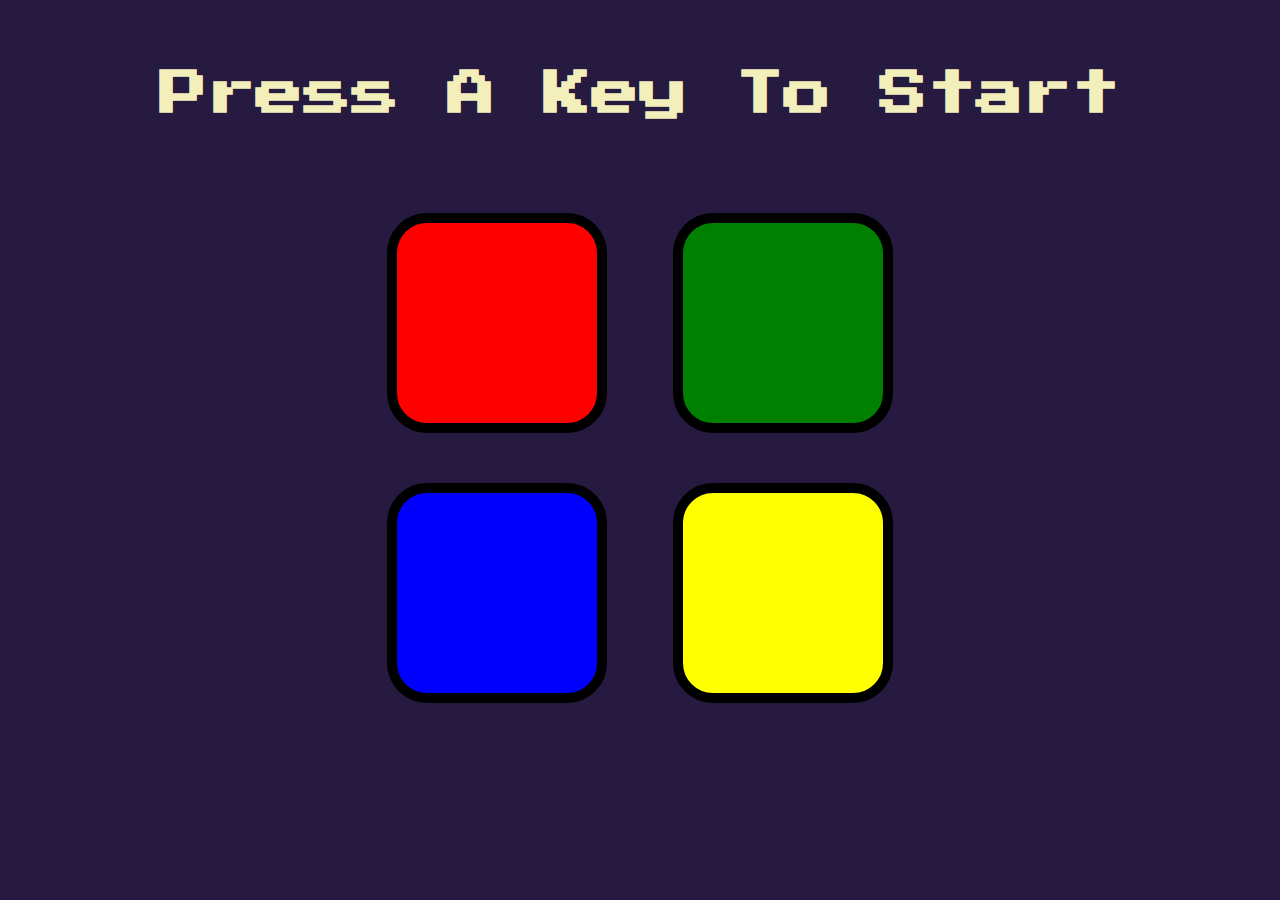
<file: index.html>
<!DOCTYPE html>
<html lang="en">
<head>
    <meta charset="UTF-8">
    <meta name="viewport" content="width=device-width, initial-scale=1.0">
    <link rel="stylesheet" href="game.css">
    <link href="https://fonts.googleapis.com/css2?family=Press+Start+2P&display=swap" rel="stylesheet">
    <title>The Simon Game</title>
</head>
<body>
    
    <h1>Press a key to start</h1>

    <div class="container">
        <div class="row">
            <button id = "red" class = "btn"></button>
            <button id = "green" class = "btn"></button>
        </div>
        <div class="row">
            <button id = "blue" class = "btn"></button>
            <button id = "yellow" class = "btn"></button>
        </div>
        
    </div>

    <script src="https://ajax.googleapis.com/ajax/libs/jquery/3.5.1/jquery.min.js"></script>
    <script src="script.js"></script>
</body>
</html>
</file>
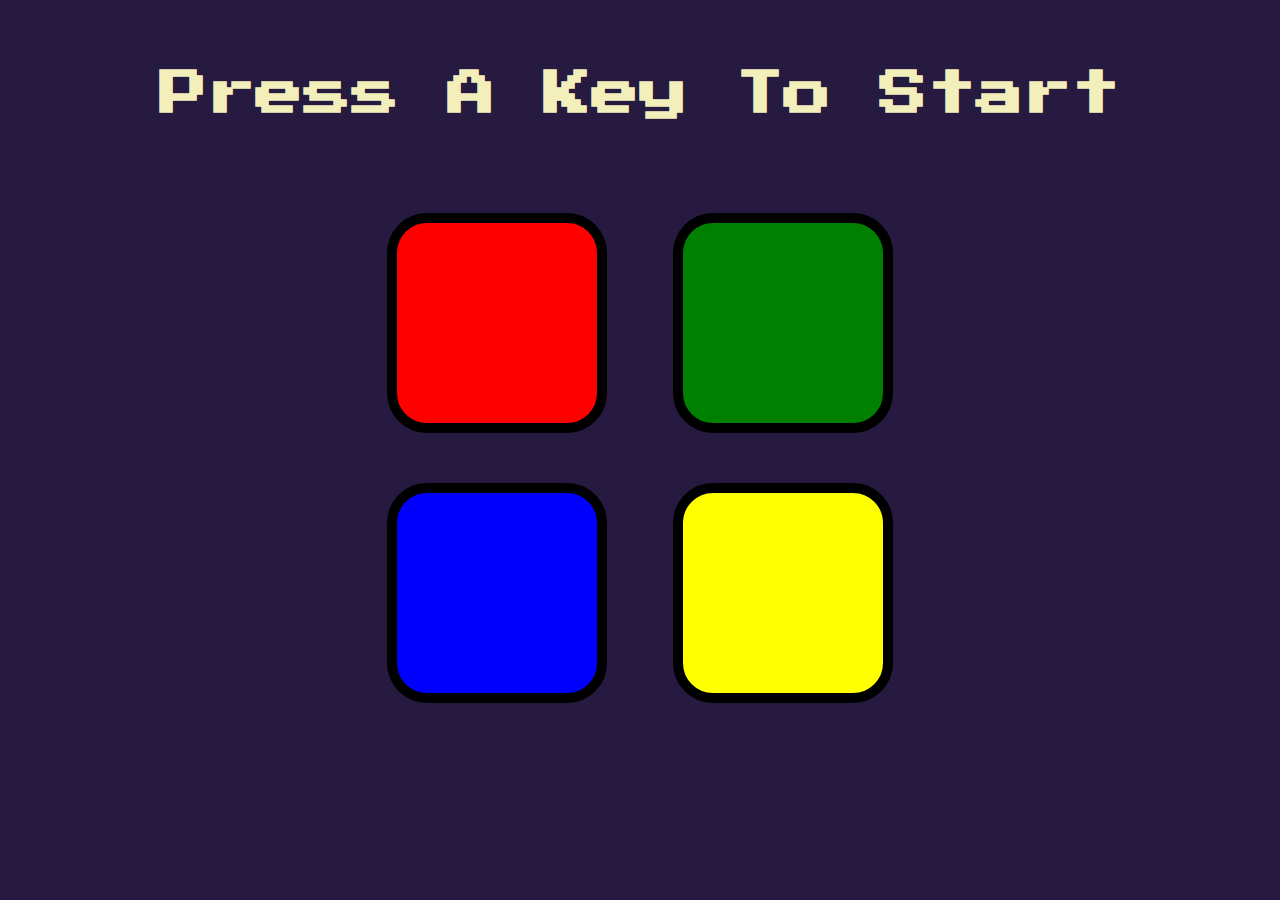
<file: simon.HTML>
<!DOCTYPE html>
<html lang="en">
<head>
    <meta charset="UTF-8">
    <meta name="viewport" content="width=device-width, initial-scale=1.0">
    <link rel="stylesheet" href="game.css">
    <link href="https://fonts.googleapis.com/css2?family=Press+Start+2P&display=swap" rel="stylesheet">
    <title>The Simon Game</title>
</head>
<body>
    
    <h1>Press a key to start</h1>

    <div class="container">
        <div class="row">
            <button id = "red" class = "btn"></button>
            <button id = "green" class = "btn"></button>
        </div>
        <div class="row">
            <button id = "blue" class = "btn"></button>
            <button id = "yellow" class = "btn"></button>
        </div>
        
    </div>

    <script src="https://ajax.googleapis.com/ajax/libs/jquery/3.5.1/jquery.min.js"></script>
    <script src="script.js"></script>
</body>
</html>
</file>
<file: game.css>
body
{
    background-color: rgb(38, 26, 65);
    font-family: 'Press Start 2P', cursive;
    text-align: center;
}

h1
{
    color: rgb(243, 239, 186);
    font-size: 3rem;
    margin-top: 70px;
    text-transform: capitalize;
}

.container
{
    width: 70%;
    margin: 70px auto 0;
}

.row
{
    margin: auto;
}

.btn
{
    width: 220px;
    height: 220px;
    margin: 25px;
    border: 10px solid black;
    border-radius: 40px;
    outline: none;
}

#red
{
    background-color: red;
}

#green
{
    background-color:green;
}

#blue
{
    background-color:blue;
}

#yellow
{
    background-color: yellow;
}

.pressed
{
    box-shadow: 0px 0px 30px white;
    background-color: rgb(204, 203, 203) !important;
}

.game-over
{
    background-color: red;
}
</file>
